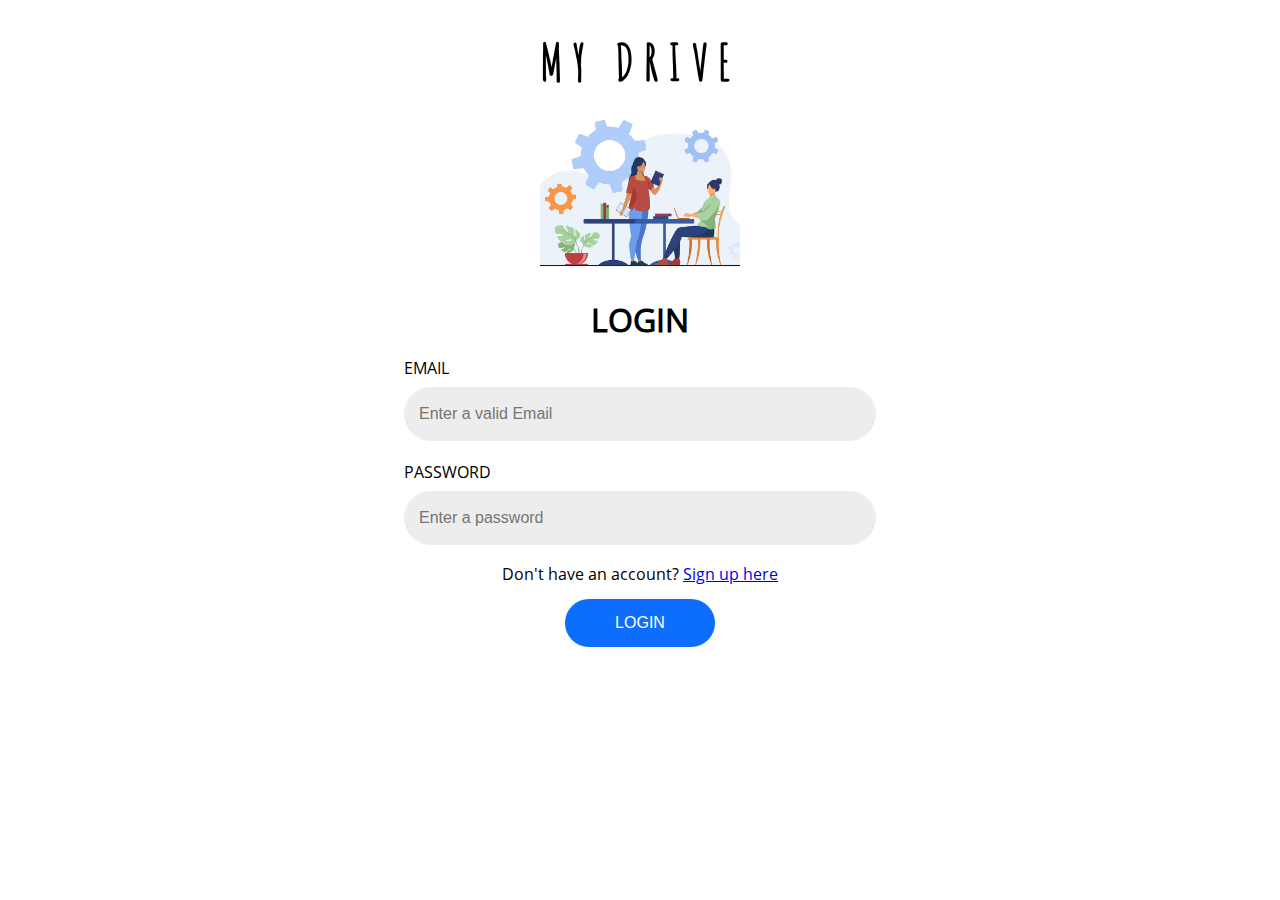
<file: login.html>
<!DOCTYPE html>
<html>

<head>
	<meta charset="utf-8">
	<meta name="viewport" content="width=device-width, initial-scale=1">
	<title>my drive login page</title>
	<link rel="stylesheet" type="text/css" href="assets_signup/css/bootstrap-icons.css">
	<link rel="stylesheet" type="text/css" href="assets_signup/css/styles.css">
</head>

<body>
	<section class="class_1">
		<form onsubmit="login.submit(event)" method="post" enctype="multipart/form-data" class="class_2">
			<h1 class="class_3">
				MY DRIVE
			</h1>
			<img src="assets_signup/images/woman-coming-other-woman-with-ideas-project_74855-11211.jpg" class="class_4">
			<h1 class="class_5">
				LOGIN
			</h1>
			<div class="js-error-banner hide"
				style="background-color: #ffb7b7; color: #7b0000 ; padding: 10px;text-align: center ;">
				Please fix the errors below!
			</div>
			<div class="class_6">
				<div class="class_7">
					<label class="class_8">
						EMAIL
					</label>
					<input placeholder="Enter a valid Email" type="email" name="email" class="class_10">
				</div>
				<small class="error error-email hide" style="color: red;display: block;"></small>
				<div class="class_7">
					<label class="class_8">
						PASSWORD
					</label>
					<input placeholder="Enter a password" type="password" name="password" class="class_9">
				</div>
				<small class="error error-password hide" style="color: red;display: block;"></small>
			</div>
			<div style="padding: 10px;text-align: center ;">
				Don't have an account? <a href="signup.html">Sign up here</a>
			</div>
			<button class="js-login-button class_11">
				LOGIN
			</button>
		</form>
	</section>

</body>

</html>

<script>
	const login = {

		uploading: false,

		submit: (e) => {

			e.preventDefault();

			if (login.uploading)
				alert("Please wait");

			let button = document.querySelector('.js-login-button');
			button.innerHTML = `Logging in...`;

			let myForm = new FormData();

			myForm.append('data_type', 'user_login');

			let inputs = e.currentTarget.querySelectorAll("input,select,textarea");
			for (let i = 0; i < inputs.length; i++) {
				myForm.append(inputs[i].name, inputs[i].value.trim());
			}
			console.log(myForm);

			login.uploading = true;
			let xhr = new XMLHttpRequest();

			xhr.addEventListener('readystatechange', () => {
				if (xhr.readyState == 4) {
					login.uploading = false;
					button.innerHTML = "login";
					if (xhr.status == 200) {
						console.log(xhr.responseText);

						let obj = JSON.parse(xhr.responseText);

						if (obj.succes && obj.data_type == "user_login") {
							alert("Login succeful");
							window.location.href = 'index.html';

						} else {
							//errors
							let form = document.querySelector("form");

							//clear old error
							let errors = document.querySelectorAll(".error");
							document.querySelector(".js-error-banner").classList.remove("hide");
							errors.forEach(error => {
								error.innerHTML = "";
								error.classList.add("hide");
							});
							//show new errors
							for (key in obj.errors) {
								let item = document.querySelector(".error-" + key);
								item.innerHTML = obj.errors[key];
								item.classList.remove("hide");
							}
						}
					} else
						console.log(xhr.responseText);
				}
			});

			xhr.open('post', 'api.php', true);
			xhr.send(myForm);
			//recreate signup

		}
	};
</script>
</file>
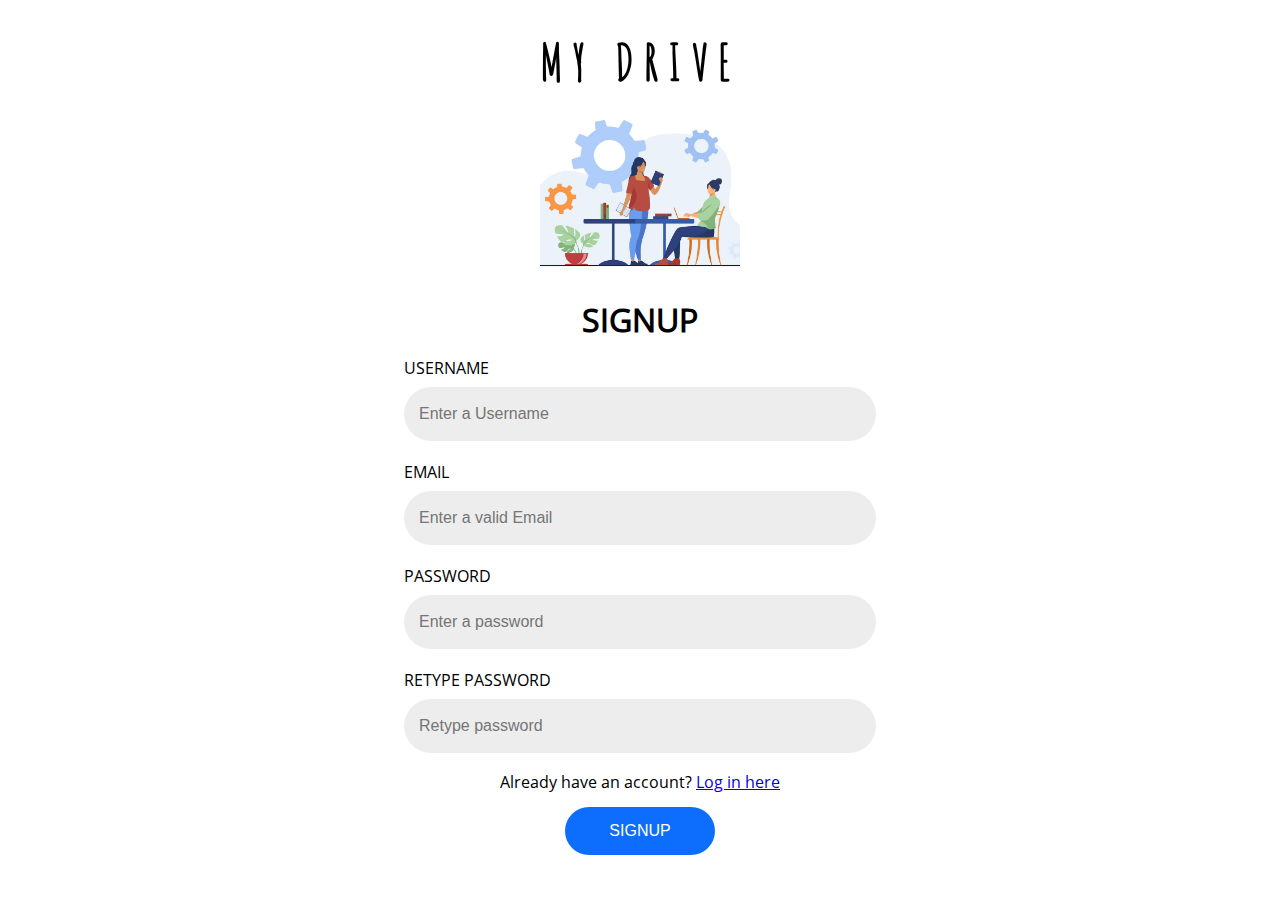
<file: signup.html>
<!DOCTYPE html>
<html>

<head>
	<meta charset="utf-8">
	<meta name="viewport" content="width=device-width, initial-scale=1">
	<title>my drive signup page</title>
	<link rel="stylesheet" type="text/css" href="assets_signup/css/bootstrap-icons.css">
	<link rel="stylesheet" type="text/css" href="assets_signup/css/styles.css">
</head>

<body>
	<section class="class_1">
		<form onsubmit="signup.submit(event)" method="post" enctype="multipart/form-data" class="class_2">
			<h1 class="class_3">
				MY DRIVE
			</h1>
			<img src="assets_signup/images/woman-coming-other-woman-with-ideas-project_74855-11211.jpg" class="class_4">
			<h1 class="class_5">
				SIGNUP
			</h1>
			<div class="js-error-banner hide"
				style="background-color: #ffb7b7; color: #7b0000 ; padding: 10px;text-align: center ;">
				Please fix the errors below!
			</div>
			<div class="class_6">
				<div class="class_7">
					<label class="class_8">
						USERNAME
					</label>
					<input placeholder="Enter a Username" type="text" name="username" class="class_9" required>
				</div>
				<small class="error error-username hide" style="color: red;display: block;"></small>
				<div class="class_7">
					<label class="class_8">
						EMAIL
					</label>
					<input placeholder="Enter a valid Email" type="email" name="email" class="class_10" required>
				</div>
				<small class="error error-email hide" style="color: red;display: block;"></small>
				<div class="class_7">
					<label class="class_8">
						PASSWORD
					</label>
					<input placeholder="Enter a password" type="password" name="password" class="class_9" required>
				</div>
				<small class="error error-password hide" style="color: red;display: block;"></small>
				<div class="class_7">
					<label class="class_8">
						RETYPE PASSWORD
					</label>
					<input placeholder="Retype password" type="password" name="retype-password" class="class_9" required>
				</div>
			</div>
			<div style="padding: 10px;text-align: center ;">
				Already have an account? <a href="login.html">Log in here</a>
			</div>
			<button class="js-signup-button class_11">
				SIGNUP
			</button>
		</form>
	</section>

</body>

</html>

<script>
	const signup = {

		uploading: false,

		submit: (e) => {

			e.preventDefault();

			if (signup.uploading)
				alert("Please wait");

			let button = document.querySelector('.js-signup-button');
			button.innerHTML = `Saving...`;

			let myForm = new FormData();

			myForm.append('data_type', 'user_signup');

			let inputs = e.currentTarget.querySelectorAll("input,select,textarea");
			for (let i = 0; i < inputs.length; i++) {
				myForm.append(inputs[i].name, inputs[i].value.trim());
			}
			console.log(myForm);

			signup.uploading = true;
			let xhr = new XMLHttpRequest();

			xhr.addEventListener('readystatechange', () => {
				if (xhr.readyState == 4) {
					signup.uploading = false;
					button.innerHTML = "SIGNUP";
					if (xhr.status == 200) {
						console.log(xhr.responseText);

						let obj = JSON.parse(xhr.responseText);

						if (obj.succes && obj.data_type == "user_signup") {
							alert("Your account was created! Please login to continue!");
							window.location.href = 'login.html';

						} else {
							//errors
							let form = document.querySelector("form");

							//clear old error
							let errors = document.querySelectorAll(".error");
							document.querySelector(".js-error-banner").classList.remove("hide");
							errors.forEach(error => {
								error.innerHTML = "";
								error.classList.add("hide");
							});
							//show new errors
							for (key in obj.errors) {
								let item = document.querySelector(".error-" + key);
								item.innerHTML = obj.errors[key];
								item.classList.remove("hide");
							}
						}
					} else
						console.log(xhr.responseText);
				}
			});

			xhr.open('post', 'api.php', true);
			xhr.send(myForm);
			//recreate signup

		}
	};
</script>
</file>
<file: assets_signup/css/styles.css>
*, ::after, ::before {
  box-sizing: border-box;
}

@font-face{
	src: url(../fonts/OpenSans-Regular.ttf);
	font-family: opensans;
}

@font-face{
	src: url(../fonts/DancingScript-VariableFont_wght.ttf);
	font-family: dancingscript;
}

@font-face{
	src: url(../fonts/AmaticSC-Regular.ttf);
	font-family: amatic;
}

@font-face{
	src: url(../fonts/SpecialElite-Regular.ttf);
	font-family: specialelite;
}

@font-face{
	src: url(../fonts/Yellowtail-Regular.ttf);
	font-family: yellowtail;
}

body{

	font-family: opensans;
	font-size: 16px;
	margin:0px;
	padding:0px;
	word-break: break-word;
	word-wrap: break-word;
}

		
.class_1{

	width: 100vw;
	 background-color: rgb(255, 255, 255);
	padding: 10px;
	
}

.class_2{

	width: 100%;
	max-width: 500px;
	margin: 10px auto;
	padding: 10px;
	  text-align: center;
	
}

.class_3{

	padding-left: 10px;
	padding-right: 10px;
	font-size: 50px;
	margin: 0em;
	font-family: amatic;
	letter-spacing: 10px;
	
}

.class_4{

	width: 200px;
	height: 200px;
	object-fit: cover;
	
}

.class_5{

	padding-left: 10px;
	padding-right: 10px;
	margin: 0em;
	
}

.class_6{

	color: rgb(0, 0, 0);
	text-align: left;
	
}

.class_7{

	margin-top:4px;
	margin-bottom: 4px;
	padding: 4px;
	align-items: center;
	
}

.class_8{

	margin: .5rem;
	margin-left:0px;
	display: inline-block;
	
}

.class_9{

	display: block;
	width: 100%;
	padding: 15px;
	font-size: 1rem;
	font-weight: 400;
	line-height: 1.5;
	color: rgb(33, 37, 41);
	background-color: rgb(237, 237, 237);
	background-clip: padding-box;
	appearance: none;
	border-radius: 20em;
	transition: border-color 0.15s ease-in-out 0s, box-shadow 0.15s ease-in-out 0s;
	border: medium none;
	left: -7px;
	
}

.class_10{

	display: block;
	width: 100%;
	padding: 15px;
	font-size: 1rem;
	font-weight: 400;
	line-height: 1.5;
	color: rgb(33, 37, 41);
	background-color: rgb(237, 237, 237);
	background-clip: padding-box;
	appearance: none;
	border-radius: 20em;
	transition: border-color 0.15s ease-in-out 0s, box-shadow 0.15s ease-in-out 0s;
	border: medium none;
	
}

.class_11{

	font-size: 16px;
	padding: 15px;
	border: medium none;
	color: rgb(255, 255, 255);
	background-color: rgb(13, 110, 253);
	border-radius: 30px;
	margin: 0.25rem 0.125rem;
	cursor: pointer;
	width: 150px;
	
}

.hide{
	display: none;
}
</file>
